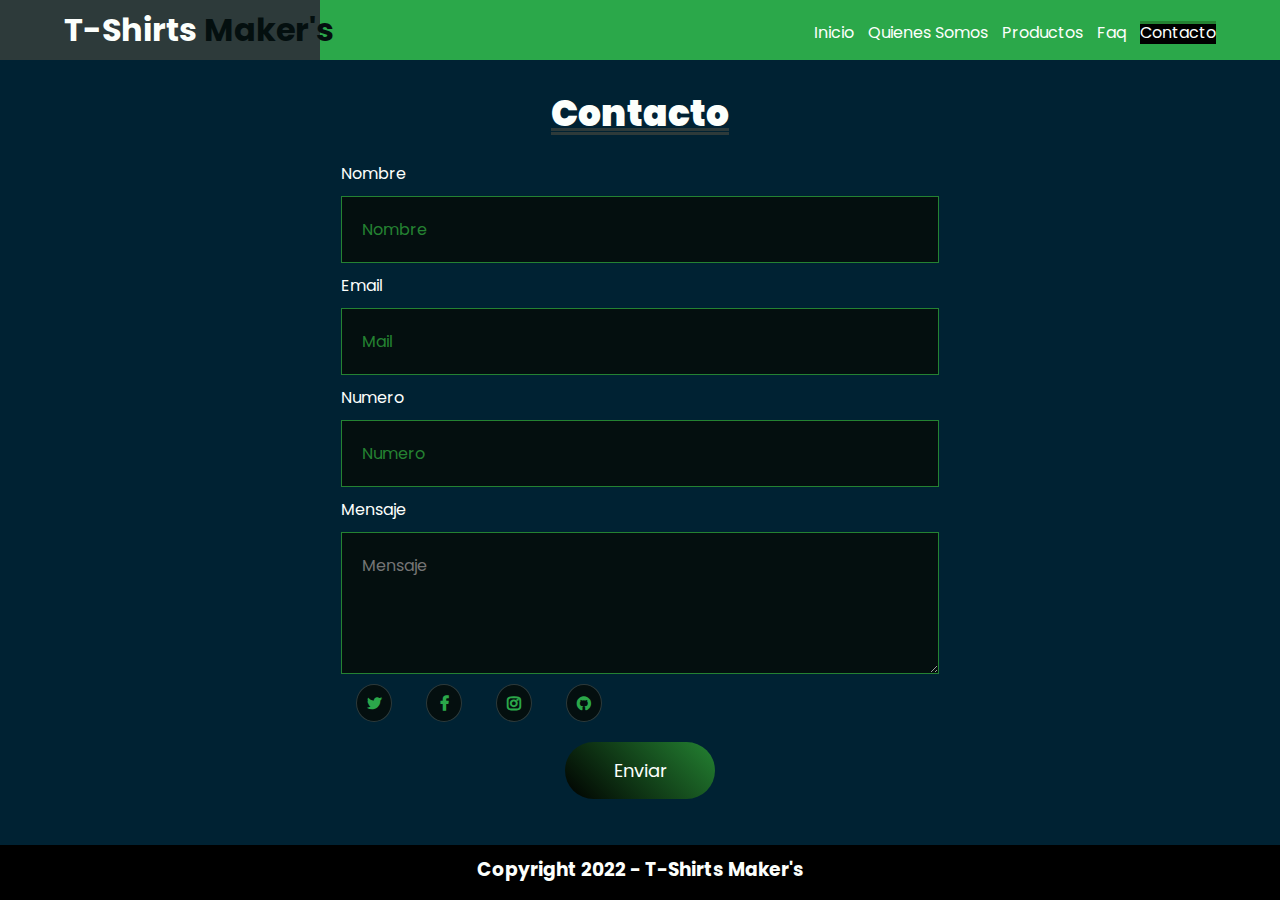
<file: contacto.html>
<!DOCTYPE html>
<html lang="en">
  <head>
    <meta charset="UTF-8" />
    <meta http-equiv="X-UA-Compatible" content="IE=edge" />
    <meta name="viewport" content="width=device-width, initial-scale=1.0" />
    <link rel="stylesheet" href="../css/style.css" />
    <link rel="stylesheet" href="../css/contacto.css"/>
    <link
      rel="stylesheet"
      href="https://stackpath.bootstrapcdn.com/font-awesome/4.7.0/css/font-awesome.min.css"
    />
    <title>Contacto</title>
  </head>
  <body>
    <div class="container">
      <nav class="nav-main">
        <h1 id="logo" class="focus-in-expand">T-Shirts <span>Maker's</span></h1>
        <ul class="nav-menu">
          <li><a href="./inicio.html"> Inicio</a></li>
          <li><a href="./quienesSomos.html"> Quienes Somos</a></li>
          <li><a href="./producto.html"> Productos</a></li>
          <li><a href="./faq.html" > Faq</a></li>
          <li><a href="./contacto.html" > Contacto</a></li>
        </ul>
      </nav>
      <main>
        <div id="container-form">
          <form id="form">
            <h1>Contacto</h1>
            <label for="name">Nombre</label>
            <input type="text" name="name" id="name" placeholder="Nombre"/>
            <label for="email">Email</label>
            <input
              type="text"
              name="email"
              id="email"
              placeholder="Mail"
              pattern=".+@gmail.com"
              size="30"
              
            />
            <label for="tel">Numero</label>
            <input
              type="tel"
              id="phone"
              placeholder="Numero"
              pattern="[0-9]{2}-[0-9]{4}-[0-9]{4}"
            />
            <label for="mensagge"> Mensaje</label>
            <textarea
              name="message"
              id="message"
              rows="4"
              placeholder="Mensaje"
            ></textarea>
            <div class="icons">
              <a href="https://twitter.com/RodrigoPavnGme1" class="fa fa-twitter" target="_blank"></a>
              <a href="https://www.facebook.com/tomas.catalano" class="fa fa-facebook" target="_blank"></a>
              <a href="https://www.instagram.com/rome.pavon/" class="fa fa-instagram" target="_blank"></a>
              <a
                href="https://github.com/rodripavon97/evaluativo-GL"
                target="_blank"
                class="fa fa-github"
              ></a>
            </div>
            <button class="btn" type="submit" id="submit">Enviar</button>
          </form>
        </div>
      </main>
    </div>
    <footer>
      <h3>Copyright 2022 - T-Shirts Maker's</h3>
    </footer>
    <script src="../javascript/contacto.js"></script>
    <!-- <script src="../javascript/contacto.js"></script>
    <script src="../javascript/navbar.js"></script> -->
  </body>
</html>
</file>
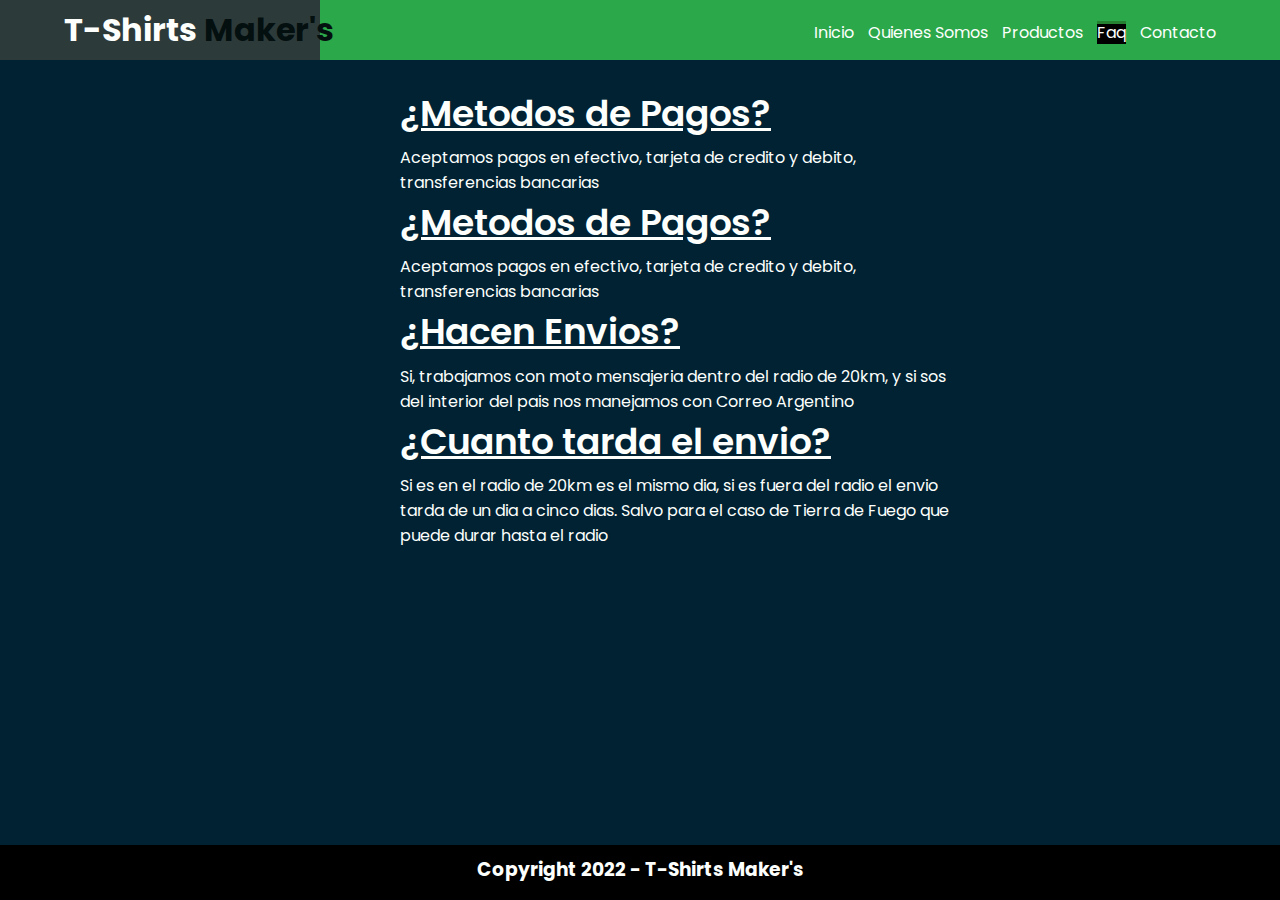
<file: faq.html>
<!DOCTYPE html>
<html lang="en">
<head>
    <meta charset="UTF-8">
    <meta http-equiv="X-UA-Compatible" content="IE=edge">
    <meta name="viewport" content="width=device-width, initial-scale=1.0">
    <link rel="stylesheet" href="../css/style.css">
    <link rel="stylesheet" href="../css/comoComprar.css">
    <title>Document</title>
</head>
<body>
    <div class="container">
        <nav class="nav-main">
          <h1 id="logo" class="focus-in-expand">T-Shirts <span>Maker's</span></h1>
          <ul class="nav-menu">
            <li><a href="./inicio.html"> Inicio</a></li>
            <li><a href="./quienesSomos.html"> Quienes Somos</a></li>
            <li><a href="./producto.html"> Productos</a></li>
            <li><a href="./faq.html" > Faq</a></li>
            <li><a href="./contacto.html" > Contacto</a></li>
          </ul>
        </nav>
        <main >
            <div class="container-question"> 
                <h1 class="title-question">¿Metodos de Pagos?</h1> 
                <p class="text-question"> Aceptamos pagos en efectivo, tarjeta de credito y debito, transferencias bancarias </p>
                <h1 class="title-question">¿Metodos de Pagos?</h1> 
                <p class="text-question"> Aceptamos pagos en efectivo, tarjeta de credito y debito, transferencias bancarias
                </p>
                <h1 class="title-question">¿Hacen Envios?</h1> 
                <p class="text-question"> Si, trabajamos con moto mensajeria dentro del radio de 20km, y si sos del interior del pais
                nos manejamos con Correo Argentino
                </p>
                <h1 class="title-question">¿Cuanto tarda el envio?</h1> 
                <p class="text-question"> Si es en el radio de 20km es el mismo dia, si es fuera del radio el envio tarda de un dia a cinco dias.
                    Salvo para el caso de Tierra de Fuego que puede durar hasta el radio
                </p>
            </div>
        </main>
    </div>
    <footer>
        <h3>Copyright 2022 - T-Shirts Maker's</h3>
      </footer>
      <script src="../javascript/index.js"></script>
</body>
</html>
</file>
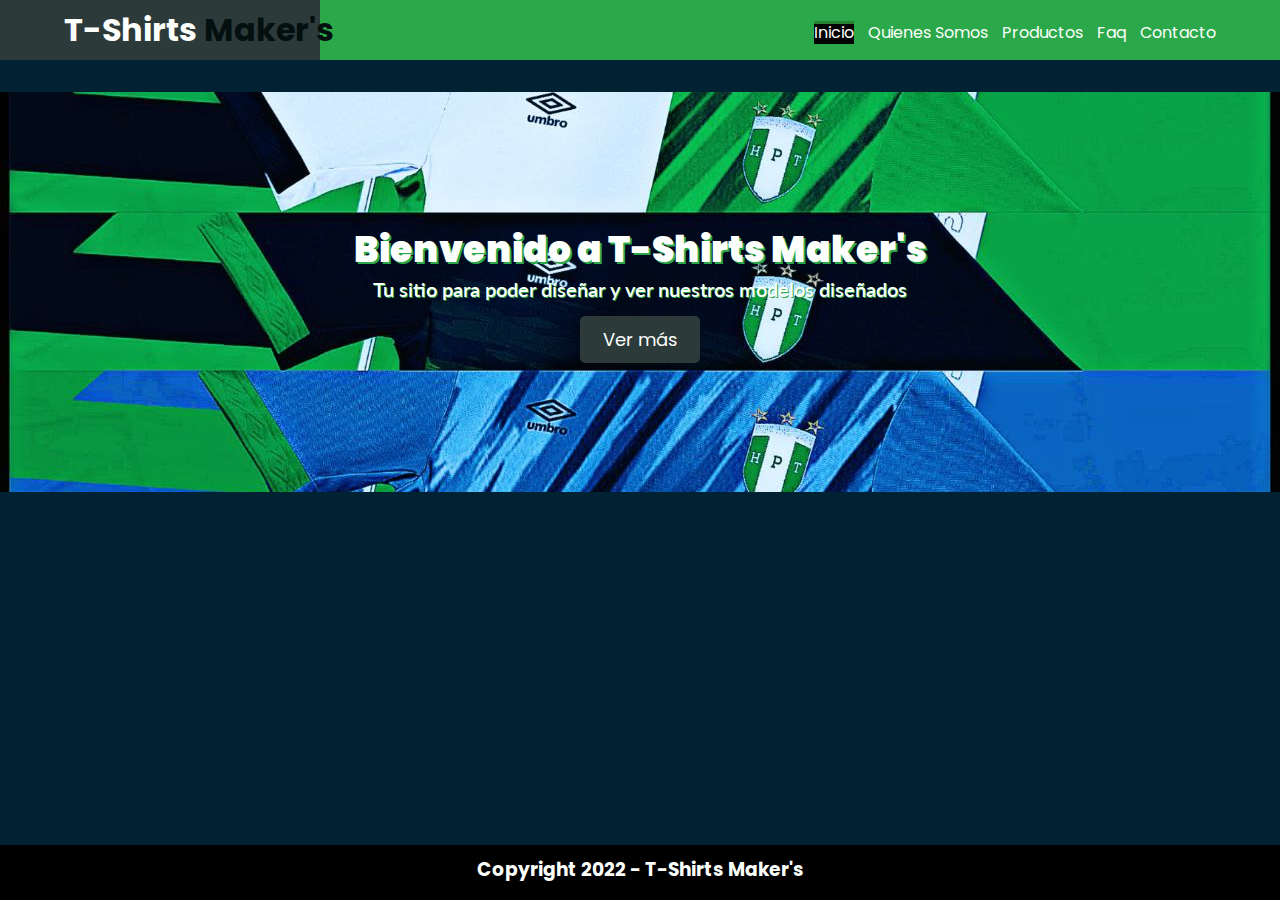
<file: inicio.html>
<!DOCTYPE html>
<html lang="en">
  <head>
    <meta charset="UTF-8" />
    <meta http-equiv="X-UA-Compatible" content="IE=edge" />
    <meta name="viewport" content="width=device-width, initial-scale=1.0" />
    <link rel="stylesheet" href="../css/style.css" />
    <link rel="stylesheet" href="../css/main.css">
    <title>Main</title>
  </head>
  <body>
    <div class="container">
      <nav class="nav-main">
        <h1 id="logo" class="focus-in-expand">T-Shirts <span>Maker's</span></h1>
        <ul class="nav-menu">
          <li><a href="./inicio.html"> Inicio</a></li>
          <li><a href="./quienesSomos.html"> Quienes Somos</a></li>
          <li><a href="./producto.html"> Productos</a></li>
          <li><a href="./faq.html" > Faq</a></li>
          <li><a href="./contacto.html" > Contacto</a></li>
        </ul>
      </nav>
      <main class="banner container-banner">
        <h1 id="title-color">Bienvenido a T-Shirts Maker's</h1>
        <p id="text-color-paragraph">
          Tu sitio para poder diseñar y ver nuestros modelos diseñados
        </p>
        <a href="./producto.html"> <button class="btn-main">Ver más</button> </a>
      </main>
    </div>
    <footer>
      <h3>Copyright 2022 - T-Shirts Maker's</h3>
    </footer>
    <script src="../javascript/index.js"></script>
  </body>
</html>
</file>
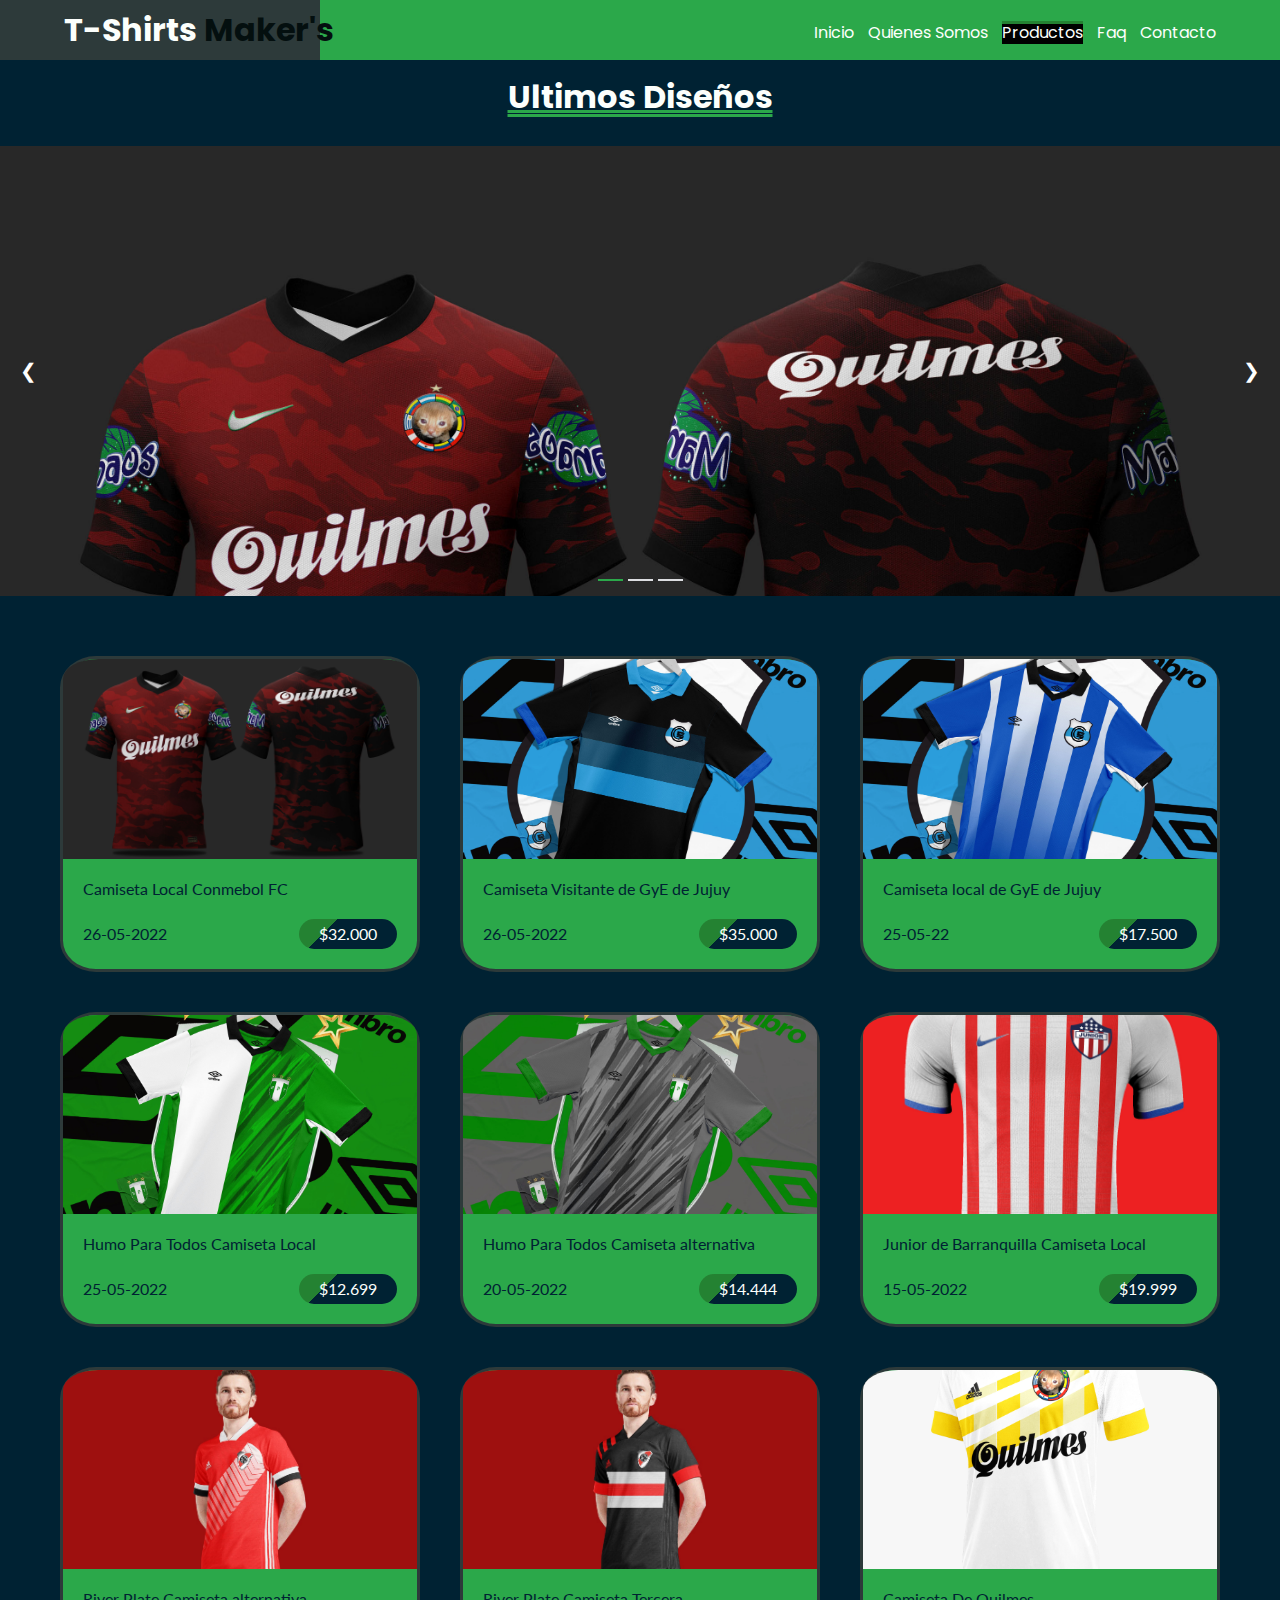
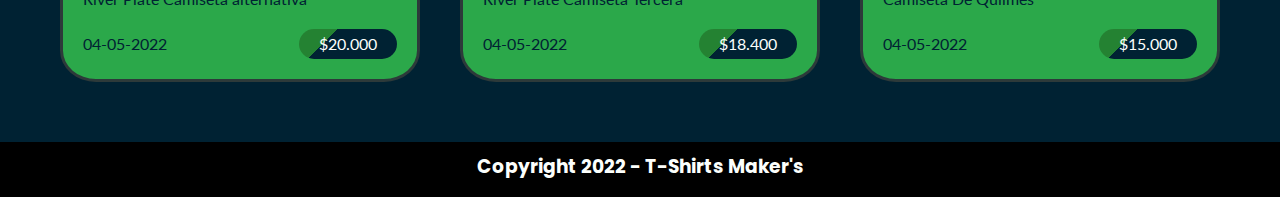
<file: producto.html>
<!DOCTYPE html>
<html lang="en">
  <head>
    <meta charset="UTF-8" />
    <meta http-equiv="X-UA-Compatible" content="IE=edge" />
    <meta name="viewport" content="width=device-width, initial-scale=1.0" />
    <link rel="stylesheet" href="../css/style.css" />
    <link rel="stylesheet" href="../css/productos.css" />
    <title>Galeria</title>
  </head>
  <body>
    <div class="container">
      <nav class="nav-main">
        <h1 id="logo" class="focus-in-expand">T-Shirts <span>Maker's</span></h1>
        <ul class="nav-menu">
          <li><a href="./inicio.html"> Inicio</a></li>
          <li><a href="./quienesSomos.html"> Quienes Somos</a></li>
          <li><a href="./producto.html"> Productos</a></li>
          <li><a href="./faq.html">Faq</a></li>
          <li><a href="./contacto.html"> Contacto</a></li>
        </ul>
      </nav>
      <h1 class="title-gallery">Ultimos Diseños</h1>
      <div class="slide-container">
        <div class="slide-show">
          <div class="slider fade">
            <img src="../img/img1.jpg" alt="" />
          </div>
          <div class="slider fade">
            <img src="../img/img2.jpg" alt="" />
          </div>
          <div class="slider fade">
            <img src="../img/img3.jpg" alt="" />
          </div>
          <div class="direction">
            <a href="#" class="atras" onclick="avanzaSlide(-1)">&#10094;</a>
            <a href="#" class="adelante" onclick="avanzaSlide(1)">&#10095;</a>
          </div>
          <div class="barras">
            <span class="barra active" onclick="posicionSlide(1)"></span>
            <span class="barra" onclick="posicionSlide(2)"></span>
            <span class="barra" onclick="posicionSlide(3)"></span>
          </div>
        </div>
      </div>
      <main>
        <section class="cards">
          <div class="card">
            <div class="card__image-container">
              <img src="../img/img1.jpg" />
            </div>
            <div class="card__content">
              <p class="card__title text--medium">Camiseta Local Conmebol FC</p>
              <div class="card__info">
                <p class="text--medium">26-05-2022</p>
                <p class="card_mas text--medium">$32.000</p>
              </div>
            </div>
          </div>
          <div class="card">
            <div class="card__image-container">
              <img src="../img/img2.jpg" />
            </div>
            <div class="card__content">
              <p class="card__title text--medium">
                Camiseta Visitante de GyE de Jujuy
              </p>
              <div class="card__info">
                <p class="text--medium">26-05-2022</p>
                <p class="card_mas text--medium">$35.000</p>
              </div>
            </div>
          </div>
          <div class="card">
            <div class="card__image-container">
              <img src="../img/img3.jpg" />
            </div>
            <div class="card__content">
              <p class="card__title text--medium">
                Camiseta local de GyE de Jujuy
              </p>
              <div class="card__info">
                <p class="text--medium">25-05-22</p>
                <p class="card_mas text--medium">$17.500</p>
              </div>
            </div>
          </div>
          <div class="card">
            <div class="card__image-container">
              <img src="../img/img4.jpg" />
            </div>
            <div class="card__content">
              <p class="card__title text--medium">
                Humo Para Todos Camiseta Local
              </p>
              <div class="card__info">
                <p class="text--medium">25-05-2022</p>
                <p class="card_mas text--medium">$12.699</p>
              </div>
            </div>
          </div>
          <div class="card">
            <div class="card__image-container">
              <img src="../img/img5.jpg" />
            </div>
            <div class="card__content">
              <p class="card__title text--medium">
                Humo Para Todos Camiseta alternativa
              </p>
              <div class="card__info">
                <p class="text--medium">20-05-2022</p>
                <p class="card_mas text--medium">$14.444</p>
              </div>
            </div>
          </div>
          <div class="card">
            <div class="card__image-container">
              <img src="../img/img6.jpg" />
            </div>
            <div class="card__content">
              <p class="card__title text--medium">
                Junior de Barranquilla Camiseta Local
              </p>
              <div class="card__info">
                <p class="text--medium">15-05-2022</p>
                <p class="card_mas text--medium">$19.999</p>
              </div>
            </div>
          </div>
          <div class="card">
            <div class="card__image-container">
              <img src="../img/img8.jpg" />
            </div>
            <div class="card__content">
              <p class="card__title text--medium">
                River Plate Camiseta alternativa
              </p>
              <div class="card__info">
                <p class="text--medium">04-05-2022</p>
                <p class="card_mas text--medium">$20.000</p>
              </div>
            </div>
          </div>
          <div class="card">
            <div class="card__image-container">
              <img src="../img/img9.jpg" />
            </div>
            <div class="card__content">
              <p class="card__title text--medium">
                River Plate Camiseta Tercera
              </p>
              <div class="card__info">
                <p class="text--medium">04-05-2022</p>
                <p class="card_mas text--medium">$18.400</p>
              </div>
            </div>
          </div>
          <div class="card">
            <div class="card__image-container">
              <img src="../img/img10 (1).jpg" />
            </div>
            <div class="card__content">
              <p class="card__title text--medium">Camiseta De Quilmes</p>
              <div class="card__info">
                <p class="text--medium">04-05-2022</p>
                <p class="card_mas text--medium">$15.000</p>
              </div>
            </div>
          </div>
        </section>
      </main>
    </div>
    <footer>
      <h3>Copyright 2022 - T-Shirts Maker's</h3>
    </footer>
    <script src="../javascript/productos.js"></script>
  </body>
</html>
</file>
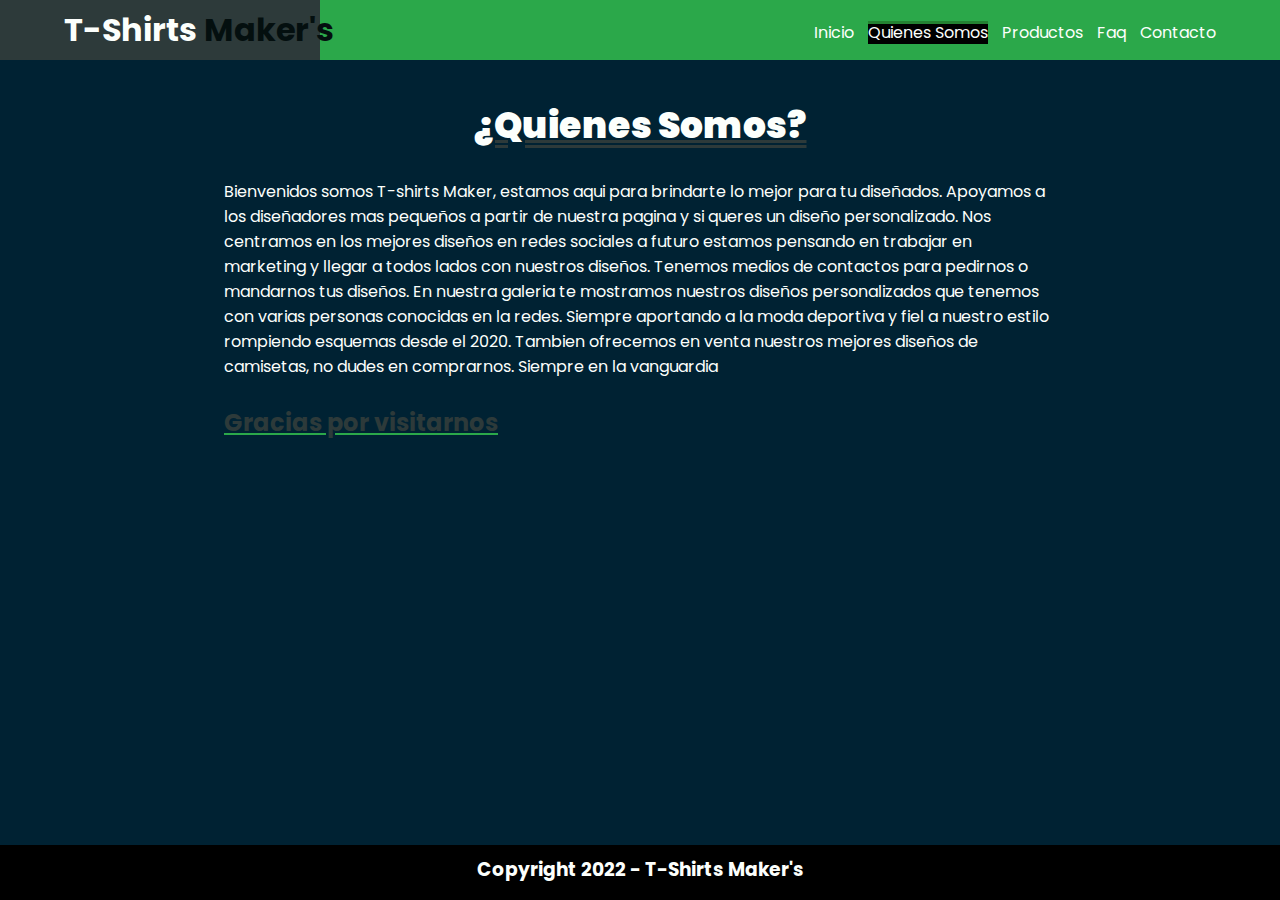
<file: quienesSomos.html>
<!DOCTYPE html>
<html lang="en">
  <head>
    <meta charset="UTF-8" />
    <meta http-equiv="X-UA-Compatible" content="IE=edge" />
    <meta name="viewport" content="width=device-width, initial-scale=1.0" />
    <link rel="stylesheet" href="../css/style.css" />
    <link rel="stylesheet" href="../css/quienesSomos.css">
    <title>Quienes Somos</title>
  </head>
  <body>
    <div class="container">
      <nav class="nav-main">
        <h1 id="logo" class="focus-in-expand">T-Shirts <span>Maker's</span></h1>
        <ul class="nav-menu">
          <li><a href="./inicio.html"> Inicio</a></li>
          <li><a href="./quienesSomos.html"> Quienes Somos</a></li>
          <li><a href="./producto.html"> Productos</a></li>
          <li><a href="./faq.html" >Faq</a></li>
          <li><a href="./contacto.html" > Contacto</a></li>
        </ul>
      </nav>
      <main>
        <div class="contenedor-text">
          <h1 class="title-somos">¿Quienes Somos?</h1>
          <p class="text-paragraph">
            Bienvenidos somos T-shirts Maker, estamos aqui para brindarte lo
            mejor para tu diseñados. Apoyamos a los diseñadores mas pequeños a
            partir de nuestra pagina y si queres un diseño personalizado. Nos
            centramos en los mejores diseños en redes sociales a futuro estamos
            pensando en trabajar en marketing y llegar a todos lados con
            nuestros diseños. Tenemos medios de contactos para pedirnos o
            mandarnos tus diseños. En nuestra galeria te mostramos nuestros
            diseños personalizados que tenemos con varias personas conocidas en
            la redes. Siempre aportando a la moda deportiva y fiel a nuestro estilo rompiendo esquemas desde el 2020.
            Tambien ofrecemos en venta nuestros mejores diseños de camisetas, no dudes en comprarnos.
            Siempre en la vanguardia
            <h2 class="text-thanks"> Gracias por visitarnos</h2>
          </p>
        </div>
      </main>
    </div>
    <footer>
      <h3>Copyright 2022 - T-Shirts Maker's</h3>
    </footer>
    <script src="../javascript/index.js"></script>
  </body>
</html>
</file>
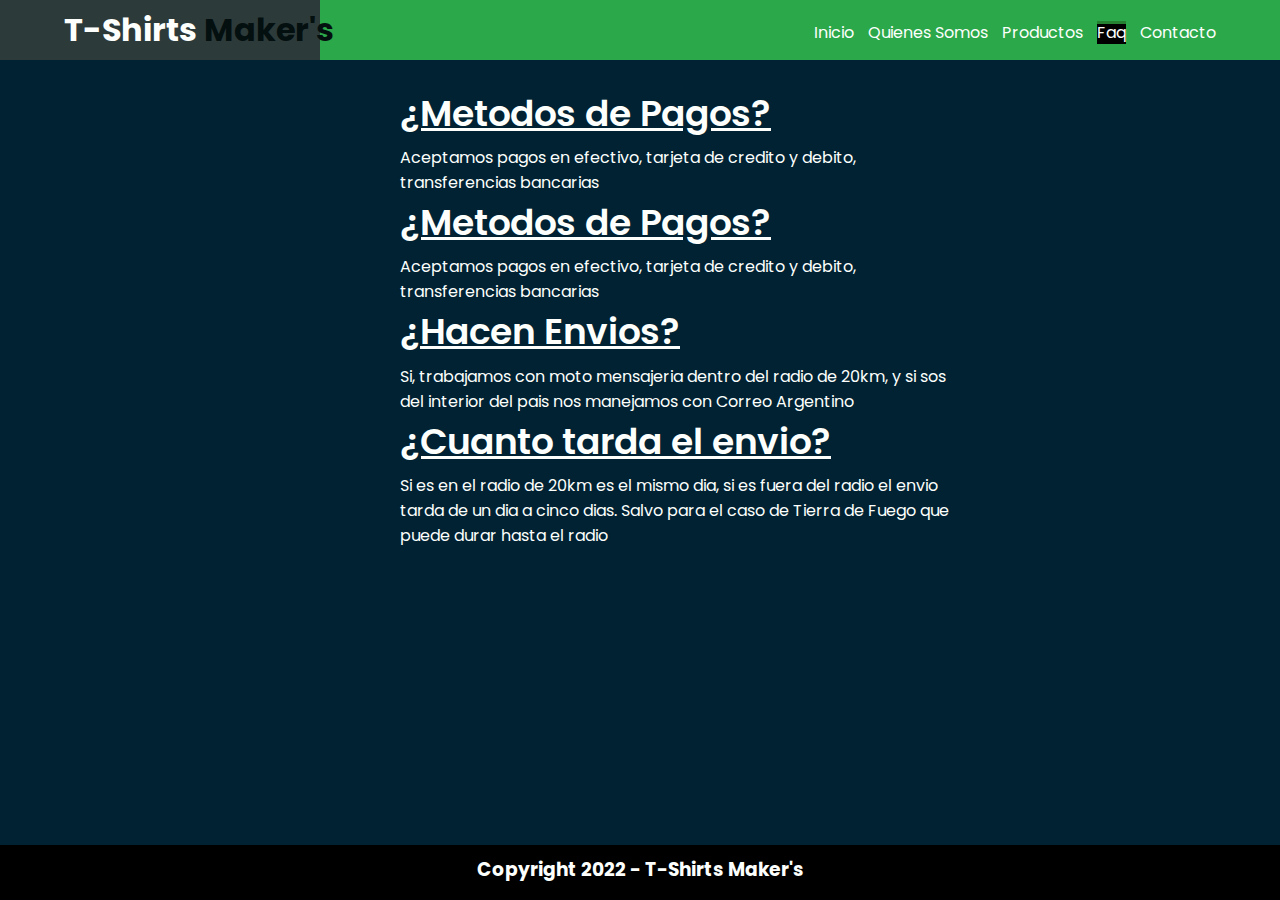
<file: html/faq.html>
<!DOCTYPE html>
<html lang="en">
<head>
    <meta charset="UTF-8">
    <meta http-equiv="X-UA-Compatible" content="IE=edge">
    <meta name="viewport" content="width=device-width, initial-scale=1.0">
    <link rel="stylesheet" href="../css/style.css">
    <link rel="stylesheet" href="../css/comoComprar.css">
    <title>Document</title>
</head>
<body>
    <div class="container">
        <nav class="nav-main">
          <h1 id="logo" class="focus-in-expand">T-Shirts <span>Maker's</span></h1>
          <ul class="nav-menu">
            <li><a href="./main.html"> Inicio</a></li>
            <li><a href="./quienesSomos.html"> Quienes Somos</a></li>
            <li><a href="../html/producto.html"> Productos</a></li>
            <li><a href="./faq.html" > Faq</a></li>
            <li><a href="./contacto.html" > Contacto</a></li>
          </ul>
        </nav>
        <main >
            <div class="container-question"> 
                <h1 class="title-question">¿Metodos de Pagos?</h1> 
                <p class="text-question"> Aceptamos pagos en efectivo, tarjeta de credito y debito, transferencias bancarias </p>
                <h1 class="title-question">¿Metodos de Pagos?</h1> 
                <p class="text-question"> Aceptamos pagos en efectivo, tarjeta de credito y debito, transferencias bancarias
                </p>
                <h1 class="title-question">¿Hacen Envios?</h1> 
                <p class="text-question"> Si, trabajamos con moto mensajeria dentro del radio de 20km, y si sos del interior del pais
                nos manejamos con Correo Argentino
                </p>
                <h1 class="title-question">¿Cuanto tarda el envio?</h1> 
                <p class="text-question"> Si es en el radio de 20km es el mismo dia, si es fuera del radio el envio tarda de un dia a cinco dias.
                    Salvo para el caso de Tierra de Fuego que puede durar hasta el radio
                </p>
            </div>
        </main>
    </div>
    <footer>
        <h3>Copyright 2022 - T-Shirts Maker's</h3>
      </footer>
      <script src="../javascript/index.js"></script>
</body>
</html>
</file>
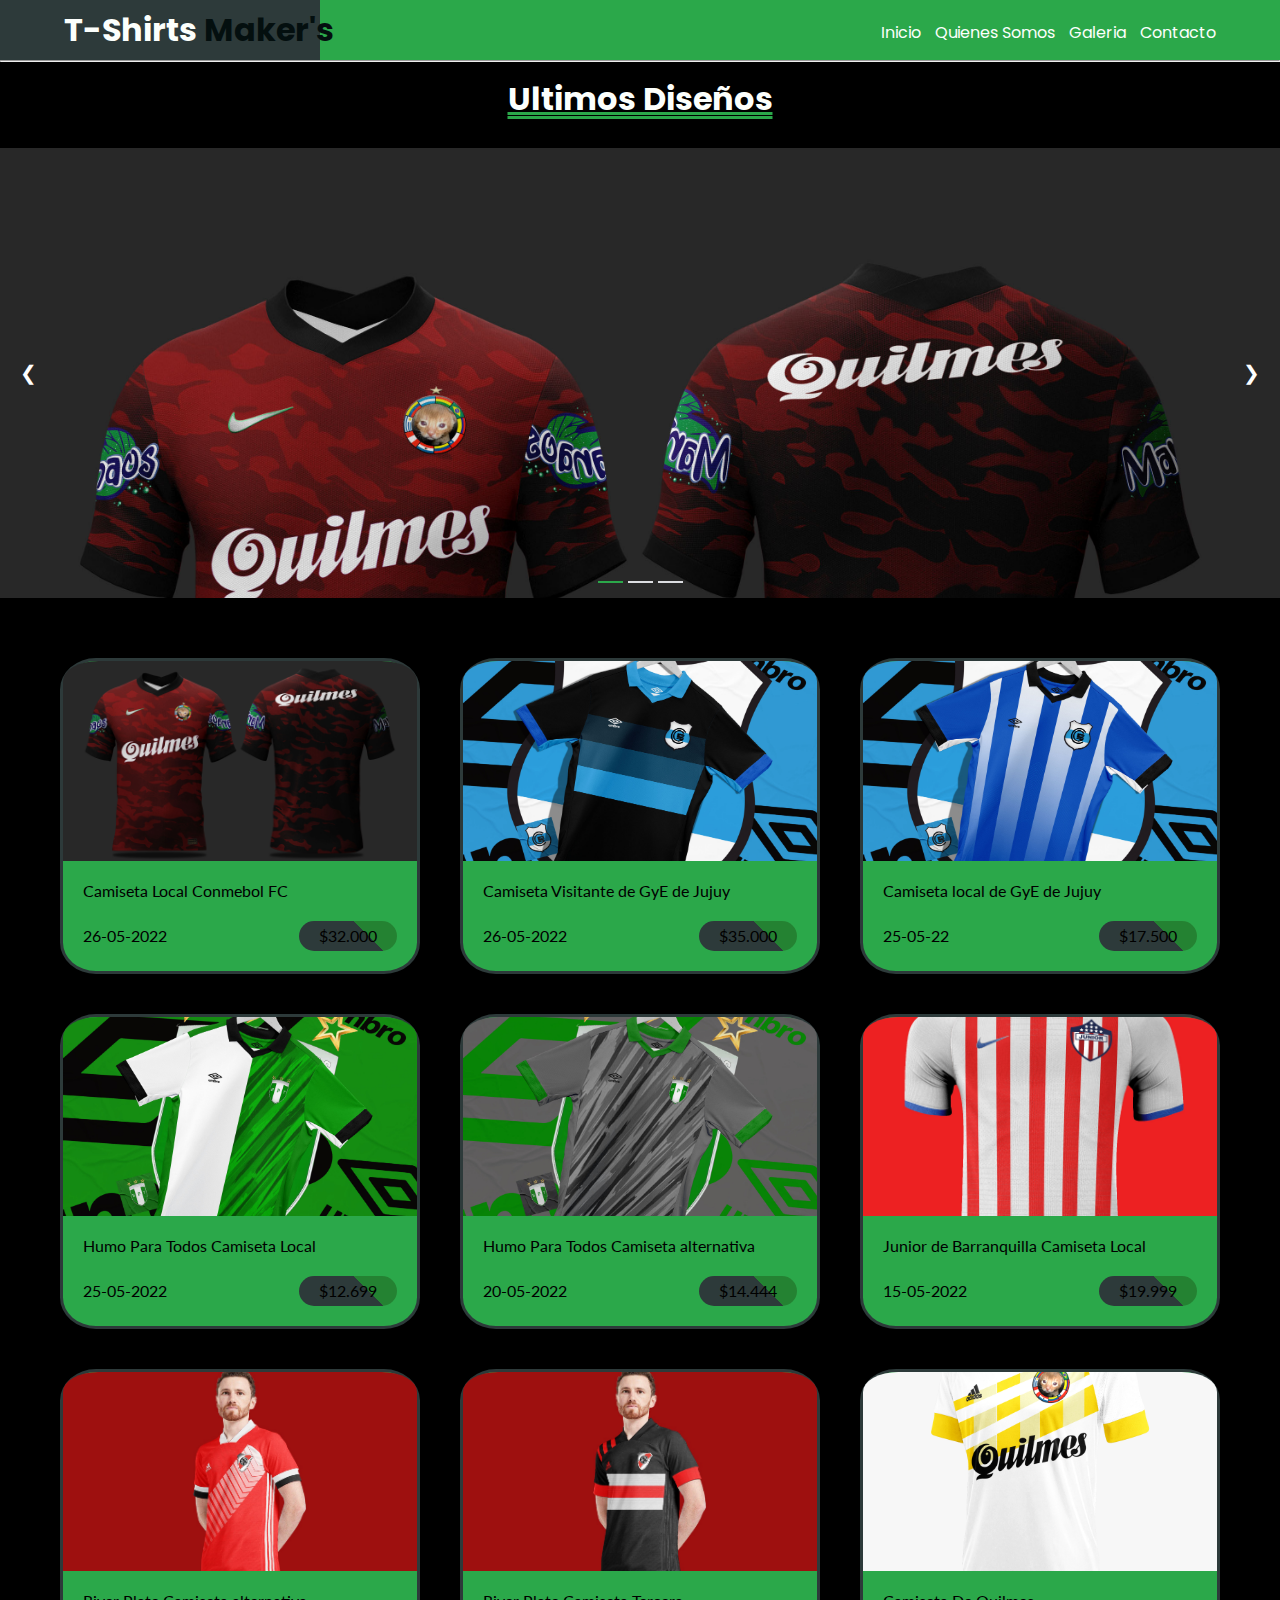
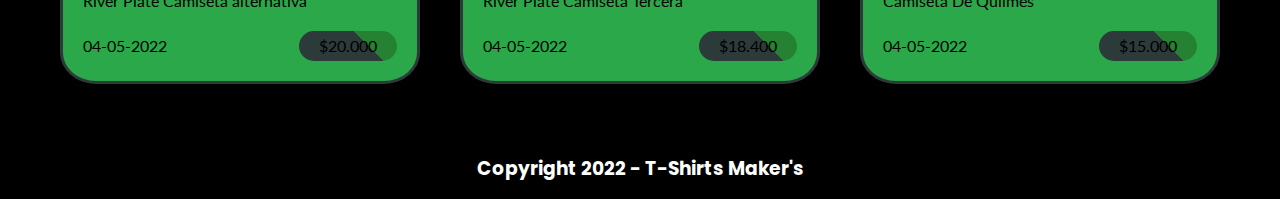
<file: html/galeria.html>
<!DOCTYPE html>
<html lang="en">
  <head>
    <meta charset="UTF-8" />
    <meta http-equiv="X-UA-Compatible" content="IE=edge" />
    <meta name="viewport" content="width=device-width, initial-scale=1.0" />
    <link rel="stylesheet" href="../css/style.css" />
    <link rel="stylesheet" href="../css/galery.css" />
    <title>Galeria</title>
  </head>
  <body>
    <div class="container">
      <nav class="nav-main">
        <h1 id="logo">T-Shirts <span>Maker's</span></h1>
        <ul class="nav-menu">
          <li><a href="./main.html"> Inicio</a></li>
          <li><a href="./quienesSomos.html"> Quienes Somos</a></li>
          <li><a href="./galeria.html"> Galeria</a></li>
          <li><a href="./contacto.html"> Contacto</a></li>
        </ul>
      </nav>
      <hr />
      <h1 class="title-gallery">Ultimos Diseños</h1>
      <div class="slide-container">
        <div class="slide-show">
          <div class="slider fade">
            <img src="../img/img1.jpg" alt="" />
          </div>
          <div class="slider fade">
            <img src="../img/img2.jpg" alt="" />
          </div>
          <div class="slider fade">
            <img src="../img/img3.jpg" alt="" />
          </div>
          <div class="direction">
            <a href="#" class="atras" onclick="avanzaSlide(-1)">&#10094;</a>
            <a href="#" class="adelante" onclick="avanzaSlide(1)">&#10095;</a>
          </div>
          <div class="barras">
            <span class="barra active" onclick="posicionSlide(1)"></span>
            <span class="barra" onclick="posicionSlide(2)"></span>
            <span class="barra" onclick="posicionSlide(3)"></span>
          </div>
        </div>
      </div>
      <main>
        <section class="cards">
          <div class="card">
            <div class="card__image-container">
              <img src="../img/img1.jpg" />
            </div>
            <div class="card__content">
              <p class="card__title text--medium">Camiseta Local Conmebol FC</p>
              <div class="card__info">
                <p class="text--medium">26-05-2022</p>
                <p class="card_mas text--medium">$32.000</p>
              </div>
            </div>
          </div>
          <div class="card">
            <div class="card__image-container">
              <img src="../img/img2.jpg" />
            </div>
            <div class="card__content">
              <p class="card__title text--medium">
                Camiseta Visitante de GyE de Jujuy
              </p>
              <div class="card__info">
                <p class="text--medium">26-05-2022</p>
                <p class="card_mas text--medium">$35.000</p>
              </div>
            </div>
          </div>
          <div class="card">
            <div class="card__image-container">
              <img src="../img/img3.jpg" />
            </div>
            <div class="card__content">
              <p class="card__title text--medium">
                Camiseta local de GyE de Jujuy
              </p>
              <div class="card__info">
                <p class="text--medium">25-05-22</p>
                <p class="card_mas text--medium">$17.500</p>
              </div>
            </div>
          </div>
          <div class="card">
            <div class="card__image-container">
              <img src="../img/img4.jpg" />
            </div>
            <div class="card__content">
              <p class="card__title text--medium">
                Humo Para Todos Camiseta Local
              </p>
              <div class="card__info">
                <p class="text--medium">25-05-2022</p>
                <p class="card_mas text--medium">$12.699</p>
              </div>
            </div>
          </div>
          <div class="card">
            <div class="card__image-container">
              <img src="../img/img5.jpg" />
            </div>
            <div class="card__content">
              <p class="card__title text--medium">
                Humo Para Todos Camiseta alternativa
              </p>
              <div class="card__info">
                <p class="text--medium">20-05-2022</p>
                <p class="card_mas text--medium">$14.444</p>
              </div>
            </div>
          </div>
          <div class="card">
            <div class="card__image-container">
              <img src="../img/img6.jpg" />
            </div>
            <div class="card__content">
              <p class="card__title text--medium">
                Junior de Barranquilla Camiseta Local
              </p>
              <div class="card__info">
                <p class="text--medium">15-05-2022</p>
                <p class="card_mas text--medium">$19.999</p>
              </div>
            </div>
          </div>
          <div class="card">
            <div class="card__image-container">
              <img src="../img/img8.jpg" />
            </div>
            <div class="card__content">
              <p class="card__title text--medium">
                River Plate Camiseta alternativa
              </p>
              <div class="card__info">
                <p class="text--medium">04-05-2022</p>
                <p class="card_mas text--medium">$20.000</p>
              </div>
            </div>
          </div>
          <div class="card">
            <div class="card__image-container">
              <img src="../img/img9.jpg" />
            </div>
            <div class="card__content">
              <p class="card__title text--medium">
                River Plate Camiseta Tercera
              </p>
              <div class="card__info">
                <p class="text--medium">04-05-2022</p>
                <p class="card_mas text--medium">$18.400</p>
              </div>
            </div>
          </div>
          <div class="card">
            <div class="card__image-container">
              <img src="../img/img10 (1).jpg" />
            </div>
            <div class="card__content">
              <p class="card__title text--medium">Camiseta De Quilmes</p>
              <div class="card__info">
                <p class="text--medium">04-05-2022</p>
                <p class="card_mas text--medium">$15.000</p>
              </div>
            </div>
          </div>
        </section>
      </main>
    </div>
    <footer>
      <h3>Copyright 2022 - T-Shirts Maker's</h3>
    </footer>
    <script src="../javascript/slider.js"></script>
  </body>
</html>
</file>
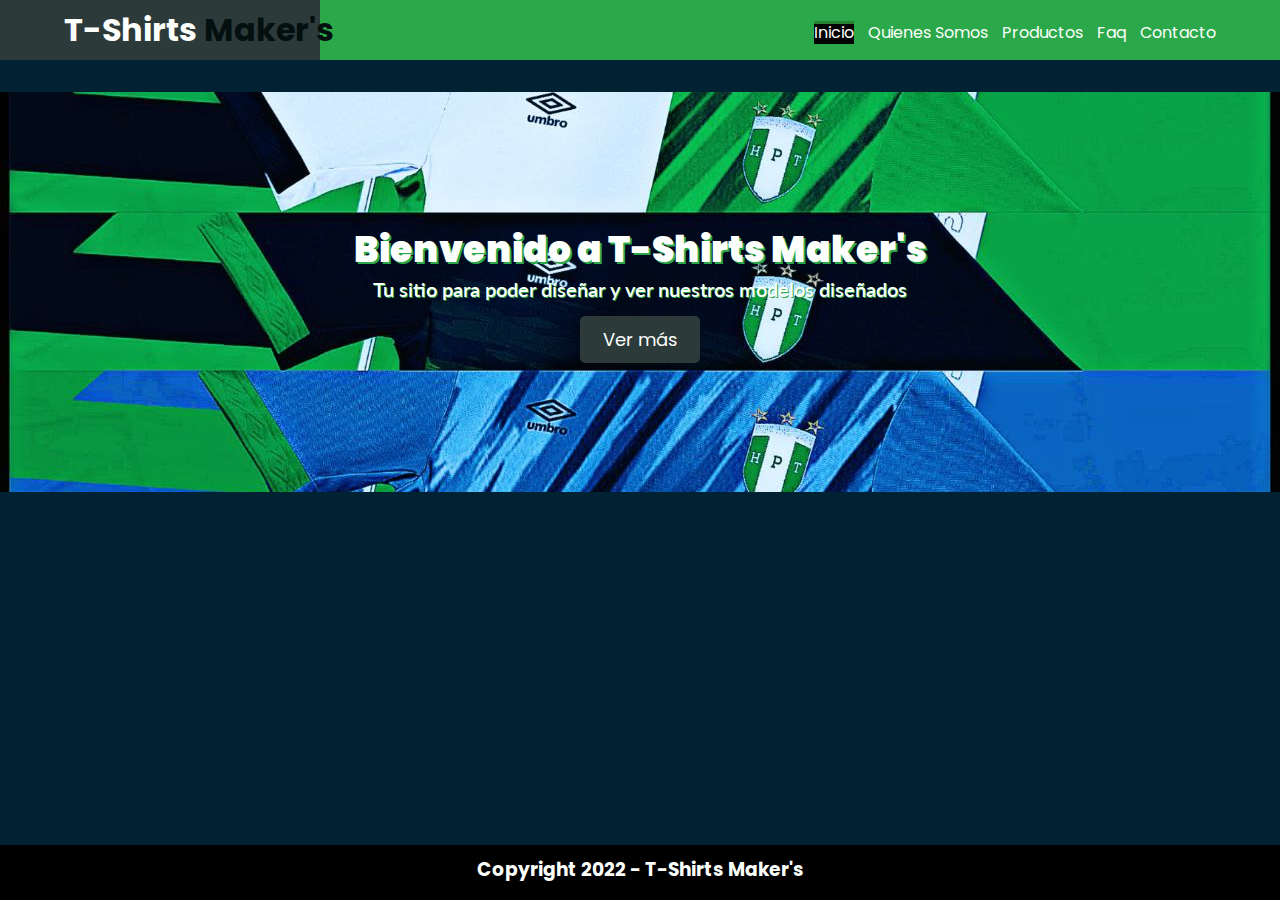
<file: html/main.html>
<!DOCTYPE html>
<html lang="en">
  <head>
    <meta charset="UTF-8" />
    <meta http-equiv="X-UA-Compatible" content="IE=edge" />
    <meta name="viewport" content="width=device-width, initial-scale=1.0" />
    <link rel="stylesheet" href="../css/style.css" />
    <link rel="stylesheet" href="../css/main.css">
    <title>Main</title>
  </head>
  <body>
    <div class="container">
      <nav class="nav-main">
        <h1 id="logo" class="focus-in-expand">T-Shirts <span>Maker's</span></h1>
        <ul class="nav-menu">
          <li><a href="./main.html"> Inicio</a></li>
          <li><a href="./quienesSomos.html"> Quienes Somos</a></li>
          <li><a href="../html/producto.html"> Productos</a></li>
          <li><a href="./faq.html" > Faq</a></li>
          <li><a href="./contacto.html" > Contacto</a></li>
        </ul>
      </nav>
      <main class="banner container-banner">
        <h1 id="title-color">Bienvenido a T-Shirts Maker's</h1>
        <p id="text-color-paragraph">
          Tu sitio para poder diseñar y ver nuestros modelos diseñados
        </p>
        <a href="./producto.html"> <button class="btn-main">Ver más</button> </a>
      </main>
    </div>
    <footer>
      <h3>Copyright 2022 - T-Shirts Maker's</h3>
    </footer>
    <script src="../javascript/index.js"></script>
  </body>
</html>
</file>
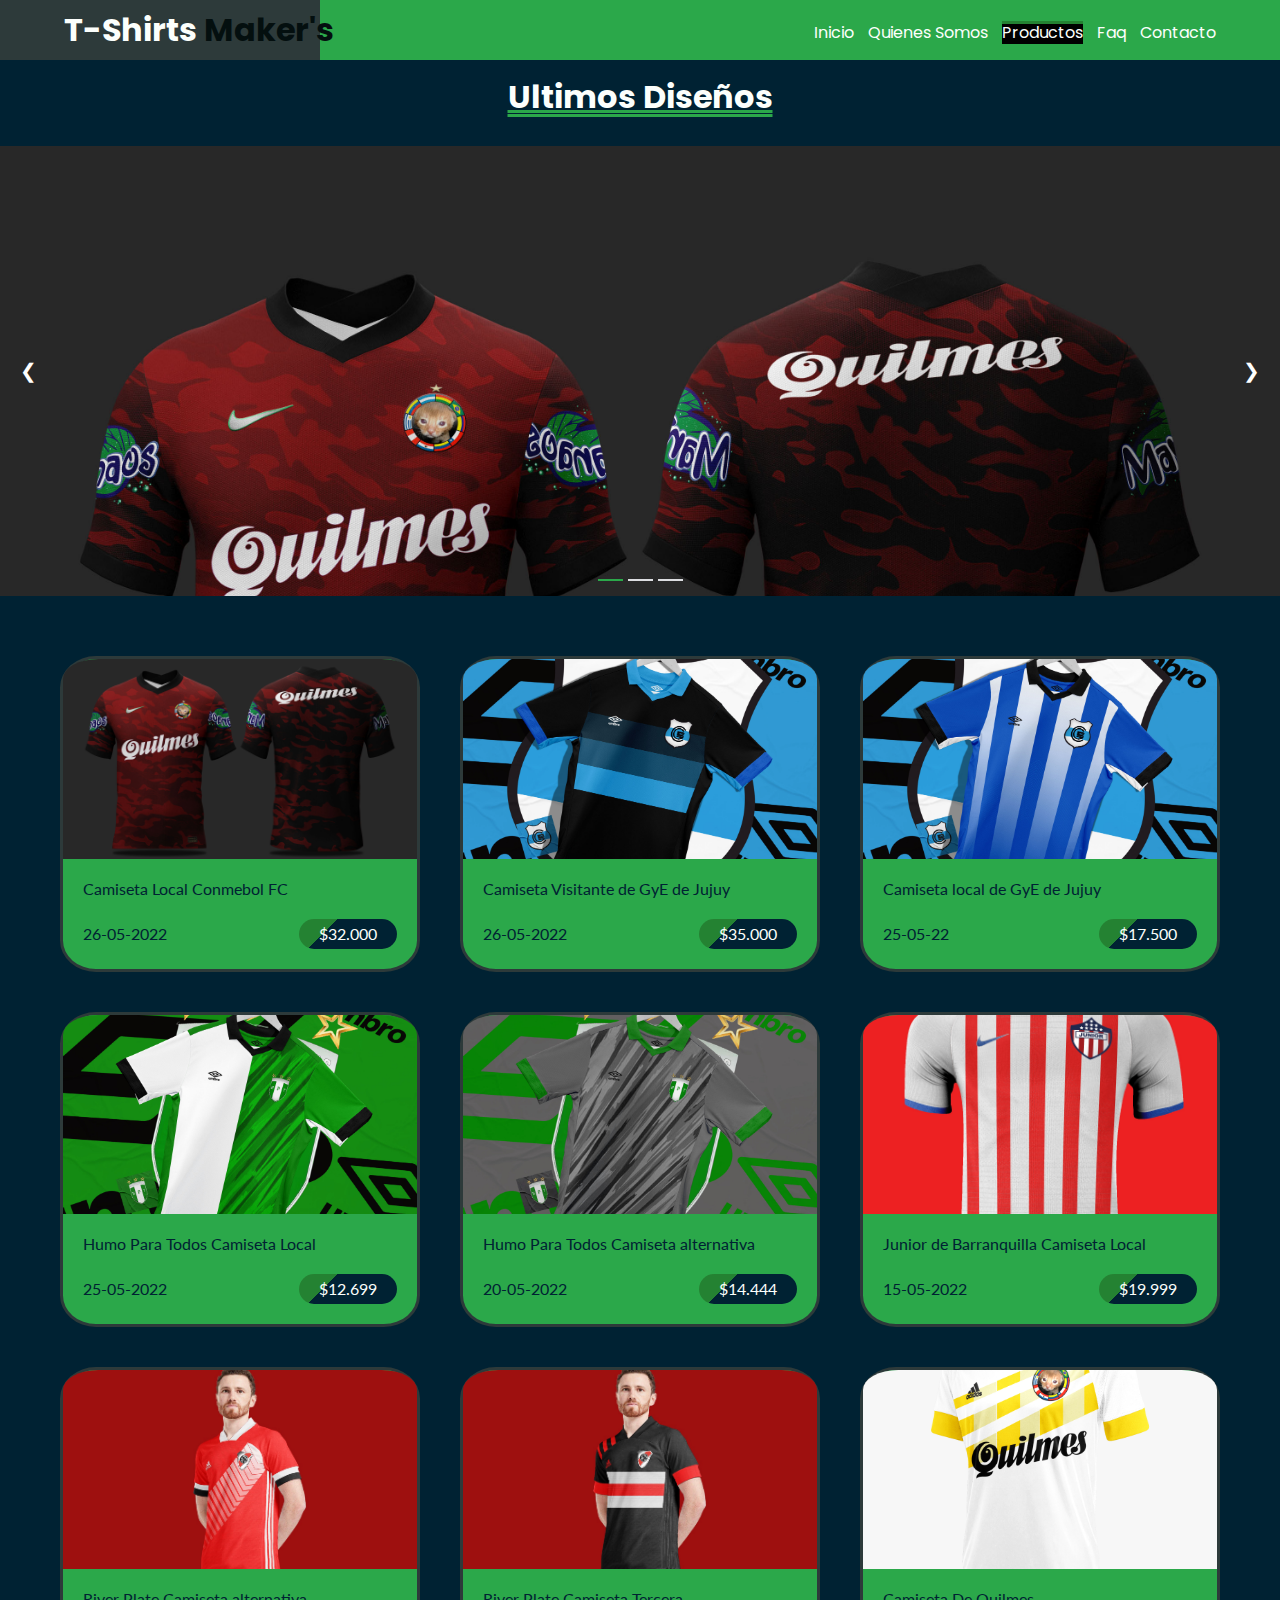
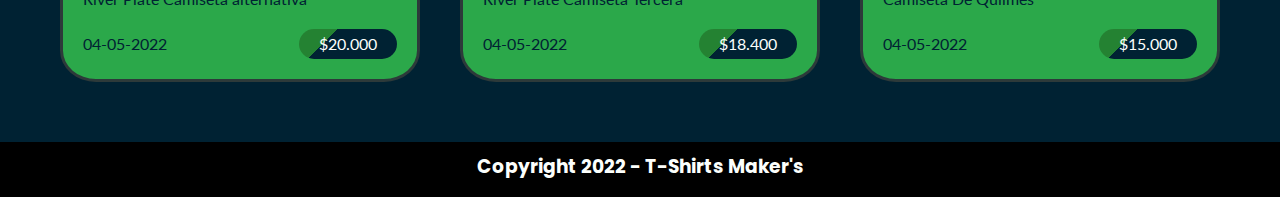
<file: html/producto.html>
<!DOCTYPE html>
<html lang="en">
  <head>
    <meta charset="UTF-8" />
    <meta http-equiv="X-UA-Compatible" content="IE=edge" />
    <meta name="viewport" content="width=device-width, initial-scale=1.0" />
    <link rel="stylesheet" href="../css/style.css" />
    <link rel="stylesheet" href="../css/productos.css" />
    <title>Galeria</title>
  </head>
  <body>
    <div class="container">
      <nav class="nav-main">
        <h1 id="logo" class="focus-in-expand">T-Shirts <span>Maker's</span></h1>
        <ul class="nav-menu">
          <li><a href="./main.html"> Inicio</a></li>
          <li><a href="./quienesSomos.html"> Quienes Somos</a></li>
          <li><a href="./producto.html"> Productos</a></li>
          <li><a href="./faq.html">Faq</a></li>
          <li><a href="./contacto.html"> Contacto</a></li>
        </ul>
      </nav>
      <h1 class="title-gallery">Ultimos Diseños</h1>
      <div class="slide-container">
        <div class="slide-show">
          <div class="slider fade">
            <img src="../img/img1.jpg" alt="" />
          </div>
          <div class="slider fade">
            <img src="../img/img2.jpg" alt="" />
          </div>
          <div class="slider fade">
            <img src="../img/img3.jpg" alt="" />
          </div>
          <div class="direction">
            <a href="#" class="atras" onclick="avanzaSlide(-1)">&#10094;</a>
            <a href="#" class="adelante" onclick="avanzaSlide(1)">&#10095;</a>
          </div>
          <div class="barras">
            <span class="barra active" onclick="posicionSlide(1)"></span>
            <span class="barra" onclick="posicionSlide(2)"></span>
            <span class="barra" onclick="posicionSlide(3)"></span>
          </div>
        </div>
      </div>
      <main>
        <section class="cards">
          <div class="card">
            <div class="card__image-container">
              <img src="../img/img1.jpg" />
            </div>
            <div class="card__content">
              <p class="card__title text--medium">Camiseta Local Conmebol FC</p>
              <div class="card__info">
                <p class="text--medium">26-05-2022</p>
                <p class="card_mas text--medium">$32.000</p>
              </div>
            </div>
          </div>
          <div class="card">
            <div class="card__image-container">
              <img src="../img/img2.jpg" />
            </div>
            <div class="card__content">
              <p class="card__title text--medium">
                Camiseta Visitante de GyE de Jujuy
              </p>
              <div class="card__info">
                <p class="text--medium">26-05-2022</p>
                <p class="card_mas text--medium">$35.000</p>
              </div>
            </div>
          </div>
          <div class="card">
            <div class="card__image-container">
              <img src="../img/img3.jpg" />
            </div>
            <div class="card__content">
              <p class="card__title text--medium">
                Camiseta local de GyE de Jujuy
              </p>
              <div class="card__info">
                <p class="text--medium">25-05-22</p>
                <p class="card_mas text--medium">$17.500</p>
              </div>
            </div>
          </div>
          <div class="card">
            <div class="card__image-container">
              <img src="../img/img4.jpg" />
            </div>
            <div class="card__content">
              <p class="card__title text--medium">
                Humo Para Todos Camiseta Local
              </p>
              <div class="card__info">
                <p class="text--medium">25-05-2022</p>
                <p class="card_mas text--medium">$12.699</p>
              </div>
            </div>
          </div>
          <div class="card">
            <div class="card__image-container">
              <img src="../img/img5.jpg" />
            </div>
            <div class="card__content">
              <p class="card__title text--medium">
                Humo Para Todos Camiseta alternativa
              </p>
              <div class="card__info">
                <p class="text--medium">20-05-2022</p>
                <p class="card_mas text--medium">$14.444</p>
              </div>
            </div>
          </div>
          <div class="card">
            <div class="card__image-container">
              <img src="../img/img6.jpg" />
            </div>
            <div class="card__content">
              <p class="card__title text--medium">
                Junior de Barranquilla Camiseta Local
              </p>
              <div class="card__info">
                <p class="text--medium">15-05-2022</p>
                <p class="card_mas text--medium">$19.999</p>
              </div>
            </div>
          </div>
          <div class="card">
            <div class="card__image-container">
              <img src="../img/img8.jpg" />
            </div>
            <div class="card__content">
              <p class="card__title text--medium">
                River Plate Camiseta alternativa
              </p>
              <div class="card__info">
                <p class="text--medium">04-05-2022</p>
                <p class="card_mas text--medium">$20.000</p>
              </div>
            </div>
          </div>
          <div class="card">
            <div class="card__image-container">
              <img src="../img/img9.jpg" />
            </div>
            <div class="card__content">
              <p class="card__title text--medium">
                River Plate Camiseta Tercera
              </p>
              <div class="card__info">
                <p class="text--medium">04-05-2022</p>
                <p class="card_mas text--medium">$18.400</p>
              </div>
            </div>
          </div>
          <div class="card">
            <div class="card__image-container">
              <img src="../img/img10 (1).jpg" />
            </div>
            <div class="card__content">
              <p class="card__title text--medium">Camiseta De Quilmes</p>
              <div class="card__info">
                <p class="text--medium">04-05-2022</p>
                <p class="card_mas text--medium">$15.000</p>
              </div>
            </div>
          </div>
        </section>
      </main>
    </div>
    <footer>
      <h3>Copyright 2022 - T-Shirts Maker's</h3>
    </footer>
    <script src="../javascript/productos.js"></script>
  </body>
</html>
</file>
<file: css/style.css>
/*Defaul colors and fonts*/
@import url("https://fonts.googleapis.com/css2?family=Poppins&display=swap");
@import url("https://fonts.googleapis.com/css2?family=Lato:ital@1&display=swap");
/* General */
:root {
  --font-primary: "Poppins", sans-serif;
  --font-secondary: "Lato", sans-serif;
  --color-one: #002233;
  --color-two: #248232;
  --color-three: #2ba84a;
  --color-four: #2d3a3a;
  --color-five: #fcfffc;
  --color-six: #000000;
}

* {
  box-sizing: border-box;
  margin: 0;
  padding: 0;
  font-family: var(--font-primary);
}

body {
  background: var(--color-one);
  color: var(--color-five);
  /* display: flex;
  min-height: 100%;
  flex-direction: column; */
  display: flex;
  flex-wrap: wrap;
  min-height: 100vh;
}

a {
  color: var(--color-five);
  text-decoration: none;
}

ul {
  list-style: none;
}

.container {
  width: 100%;
  margin: 0;
}
/* Logo */
#logo {
  color: #fcfffc;
}

#logo span {
  color: #040f0f;
}

/* Navigation */
/* Navigation */
.nav-main {
  width: 100%;
  height: 60px;
  display: flex;
  flex-wrap: wrap;
  justify-content: space-between;
  align-items: center;
  background: linear-gradient(
    90deg,
    var(--color-four) 25%,
    var(--color-three) 25%
  );
  padding: 0 5%;
}

.nav-main .nav-menu li {
  display: inline-block;
  margin-left: 10px;
}

.nav-main .nav-menu li a::before{
  display: block;
  content: " ";
  width: 0;
  background: var(--color-four);
  height: 5px;
  top: 0;
  transition: width 1s;
}

.nav-main .nav-menu li a:hover:before {
  width: 100%;
}

.nav-menu li a.active {
  background: linear-gradient(
    180deg,
    var(--color-two) 15%,
    var(--color-six) 15%
  );
  color:var(--color-five);
}

main {
  display: flex;
  justify-content: center;
}

/* Main */
.text-thanks {
  color:var(--color-four);
  margin-top: 2%;
  width: 65%;
  text-decoration: underline;
  text-decoration-color: var(--color-three);
}

/* Footer */
footer {
  background: var(--color-six);
  height: 55px;
  width: 100%;
  display: flex;
  flex-wrap: wrap;
  align-self: flex-end;
}
footer h3 {
  margin-left: auto;
  margin-top: 10px;
  margin-right: auto;
  text-align: center;
}
</file>
<file: css/contacto.css>
#container-form {
    display: flex;
    align-items: center;
    justify-content: center;
    width: 90%;
    margin-top: 2%;
    margin: auto;
  }
  #form {
    display: flex;
    flex-direction: column;
    padding: 2vw 4vw;
    width: 90%;
    max-width: 700px;
  }
  
  #form h1 {
    color: var(--color-five);
    font-size: 36px;
    font-weight: 900;
    margin-bottom: 20px;
    text-align: center;
    text-decoration: underline;
    text-decoration-style: double;
    text-decoration-color: var(--color-four);
  }
  
  #form input,
  #form textarea {
    border: 1px solid var(--color-two);
    margin: 10px 0;
    padding: 20px;
    outline: none;
    background: #040f0f;
    font-size: 16px;
    color: var(--color-three);
  }
  
  #form input::placeholder {
    color: var(--color-two);
  }
  
  #form .btn {
    padding: 15px;
    background: linear-gradient(45deg, var(--color-six) 0%, var(--color-two) 100%);
    color: #fcfffc;
    font-size: 18px;
    border: 1 px solid var(--color-four);
    width: 150px;
    margin: 20px auto 0;
    border-radius: 30px;
  }
  
  #form .btn:hover{
    background:linear-gradient(45deg, var(--color-two) 0%, var(--color-six) 100%);
    color: var(--color-five)
  }
  /* redes */
#form .icons a{
    border: 1px solid var(--color-four);
    background:#040f0f;
    color: #2ba84a;
    border-radius: 50%;
    line-height: 36px;
    text-align: center;
    font-weight: 600;
    width: 36px;
    margin-inline: 15px;
  }
  
  #form .icons a:hover{
    background: #2ba84a;
    color: #040f0f;
  }
</file>
<file: css/comoComprar.css>
.container-question {
    padding: 0;
    height: 100%;
    padding-left: 400px;
    display: flex;
    flex-direction: column;
    align-items: flex-start;
    justify-content: center;
    margin-top: 2%;
  }
  
  .title-question { 
    text-align: start;
    font-size: 36px;
    font-weight: 600;
    text-decoration: underline;
    color: var(--color-five);
  }

  .text-question {
    margin-top: 0.5%;
    width: 65%;
  }

  /*  */
</file>
<file: css/main.css>
/* Banner */
.container-banner {
    margin-top: 2.5%;
    width: 100%;
    height: 400px;
  }
  
  .banner {
    background: url(../img/bannerOficial.jpg) no-repeat center center;
    display: flex;
    flex-direction: column;
    align-items: center;
    justify-content: center;
  }
  
  #title-color {
    font-family: var(--font-primary);
    font-size: 36px;
    font-weight: 900;
    text-shadow: 2px 2px 0 var(--color-three);
    color: var(--color-five);
  }
  
  #text-color-paragraph {
    font-family: var(--font-secondary);
    font-size: 20px;
    font-weight: 600;
    text-shadow: 1px 1px 0 var(--color-three);
    color: var(--color-five);
  }
  
  
  .btn-main {
    padding: 10px;
    background: var(--color-four);
    color: #fcfffc;
    font-size: 18px;
    border: 1 px solid var(--color-four);
    width: 120px;
    margin: 15px auto 0;
    border-radius: 5px;
    cursor: pointer
  }
</file>
<file: css/productos.css>
* {
    box-sizing: border-box;
    padding: 0;
    margin: 0;
}

@import url("https://fonts.googleapis.com/css2?family=Poppins&display=swap");
@import url("https://fonts.googleapis.com/css2?family=Lato:ital@1&display=swap");
/* General */
main {
    display: grid;
    grid-template-columns: 1fr repeat(12, minmax(auto, 60px)) 1fr;
    grid-gap: 40px;
    padding: 60px 0;
}

.text--medium {
    font-family: var(--font-secondary);
    font-size: 16px;
    line-height: 20px;
    font-weight: 400;
    color: var(--color-one);
}

.cards {
    grid-column: 2 / span 12;
    display: grid;
    grid-template-columns: repeat(18, minmax(auto, 60px));
    grid-gap: 40px;
}

.card {
    grid-column-end: span 6;
    display: flex;
    flex-direction: column;
    background-color: var(--color-three);
    cursor: pointer;
    transition: all 0.3s ease 0s;
    border-radius: 10% 10%;
    border-style: solid;
    border-color: var(--color-four);
}

.card:hover {
    transform: translateY(-7px);
}

.card__image-container {
    width: 100%;
    border-radius: 10% 10% 0% 0%;
    padding-top: 56.25%;
    overflow: hidden;
    position: relative;
}

.card__image-container img {
    width: 100%;
    position: absolute;
    top: 50%;
    left: 50%;
    transform: translate(-50%, -50%);
}

.card__content {
    padding: 20px;
}

.card__title{
    margin-bottom: 20px;
}

.card__info{
    display: flex;
    align-self: end;
    align-items: center;
}

.card_mas{
    margin-left: auto;
    padding: 5px 20px;
    border-radius: 20px;
    color:var(--color-five);
    background : linear-gradient(  -45deg, var(--color-one) 70%, var(--color-two) 70%);
}

/* slider
}*/

.slide-container{
    max-width:100%;
    max-height: 100vh;
    width: 100%;
    height:450px;
    position: relative;
    overflow: hidden;
}


.slider img{
    width: 100%;
    max-height: 100vh;
    height: inherit;
    object-fit: cover;
    vertical-align: top;
    transition: 2s;
}

.direction{
    width: 100%;
    height: 100%;
    position: absolute;
    top: 0;
    display: flex;
    justify-content: space-between;
    align-items: center;
    font-size: 20px;
}

.direction a{
    color: #fff;
    display: inline-block;
    padding: 20px;
    text-decoration: none;
}

.direction a:hover{
    background: rgba(0, 0, 0, .5);
    transition: .5s;
}

.barras{
    position: absolute;
    bottom: 0;
    width: 100%;
    display: flex;
    justify-content: center;
    margin-bottom:15px;
}

.barra{
    cursor: pointer;
    height:2px;
    width: 25px;
    margin: 0 2px;
    background: #dcdde1;
    display: inline-block;
    margin-left: 3px;
}

.active{
    background-color: #2ba84a;
}

.fade{
    animation-name: fade;
    animation-duration: 1.5s;    
}

.title-gallery{
    text-align: center;
    font-size: 100;
    text-decoration: underline;
    text-decoration-color: #2ba84a;
    text-decoration-style: double;
    margin-top: 1%;
    margin-bottom: 2%;
}

@keyframes fade {
    from {opacity: .4;}
    to{opacity:1;}
}
</file>
<file: css/quienesSomos.css>
/* Quienes Somos */
.text-paragraph{
  margin-top: 2%;
  width: 65%;
}

.title-somos {
  margin-top: 3%;
  font-size: 36px;
  font-weight: 900;
  text-decoration: underline;
  text-decoration-color: var(--color-four);
  text-decoration-style: double;
  color: var(--color-five);
}

.contenedor-text {
  padding: 0;
  height: 100%;
  display: flex;
  flex-direction: column;
  align-items: center;
  justify-content: center;
}

.text-thanks {
  color:var(--color-four);
  margin-top: 2%;
  width: 65%;
  text-decoration: underline;
  text-decoration-color: var(--color-three);
}
</file>
<file: css/galery.css>
* {
    box-sizing: border-box;
    padding: 0;
    margin: 0;
}

@import url("https://fonts.googleapis.com/css2?family=Poppins&display=swap");
@import url("https://fonts.googleapis.com/css2?family=Lato:ital@1&display=swap");
/* General */
:root {
  --font-primary: "Poppins", sans-serif;
  --font-secondary: "Lato", sans-serif;
  --color-one: #000000;
  --color-two: #248232;
  --color-three: #2ba84a;
  --color-four: #2d3a3a;
  --color-five: #fcfffc;
}


main {
    display: grid;
    grid-template-columns: 1fr repeat(12, minmax(auto, 60px)) 1fr;
    grid-gap: 40px;
    padding: 60px 0;
}

.text--medium {
    font-family: var(--font-secondary);
    font-size: 16px;
    line-height: 20px;
    font-weight: 400;
    color: var(--color-one);
}

.cards {
    grid-column: 2 / span 12;
    display: grid;
    grid-template-columns: repeat(18, minmax(auto, 60px));
    grid-gap: 40px;
}

.card {
    grid-column-end: span 6;
    display: flex;
    flex-direction: column;
    background-color: var(--color-three);
    cursor: pointer;
    transition: all 0.3s ease 0s;
    border-radius: 10% 10%;
    border-style: solid;
    border-color: var(--color-four);
}

.card:hover {
    transform: translateY(-7px);
}

.card__image-container {
    width: 100%;
    border-radius: 10% 10% 0% 0%;
    padding-top: 56.25%;
    overflow: hidden;
    position: relative;
}

.card__image-container img {
    width: 100%;
    position: absolute;
    top: 50%;
    left: 50%;
    transform: translate(-50%, -50%);
}

.card__content {
    padding: 20px;
}

.card__title{
    margin-bottom: 20px;
}

.card__info{
    display: flex;
    align-self: end;
    align-items: center;
}

.card_mas{
    margin-left: auto;
    padding: 5px 20px;
    /*background-color: var(--color-four);*/
    border-radius: 20px;
    color:var(--color-one);
    background : linear-gradient(  45deg, var(--color-four) 66%, var(--color-two) 66%);
}

/* slider
}*/

.slide-container{
    max-width:100%;
    max-height: 100vh;
    width: 100%;
    height:450px;
    position: relative;
    overflow: hidden;
    /* margin: auto; */
}


.slider img{
    width: 100%;
    max-height: 100vh;
    height: inherit;
    object-fit: cover;
    vertical-align: top;
    transition: 2s;
}

.direction{
    width: 100%;
    height: 100%;
    position: absolute;
    top: 0;
    display: flex;
    justify-content: space-between;
    align-items: center;
    font-size: 20px;
}

.direction a{
    color: #fff;
    display: inline-block;
    padding: 20px;
    text-decoration: none;
}

.direction a:hover{
    background: rgba(0, 0, 0, .5);
    transition: .5s;
}

.barras{
    position: absolute;
    bottom: 0;
    width: 100%;
    display: flex;
    justify-content: center;
    margin-bottom:15px;
}

.barra{
    cursor: pointer;
    height:2px;
    width: 25px;
    margin: 0 2px;
    background: #dcdde1;
    display: inline-block;
    margin-left: 3px;
}

.active{
    background-color: #2ba84a;
}

.fade{
    animation-name: fade;
    animation-duration: 1.5s;    
}

.title-gallery{
    text-align: center;
    font-size: 100;
    text-decoration: underline;
    text-decoration-color: #2ba84a;
    text-decoration-style: double;
    margin-top: 1%;
    margin-bottom: 2%;



}

@keyframes fade {
    from {opacity: .4;}
    to{opacity:1;}
}


/* @media only screen and (min-width: 1000px){
    .card{
        grid-column-end: span 6
    }
}

@media only screen and (min-width: 700px){
    main {
        grid-gap: 20px;
    }
    .card{
        grid-column-end: span 12;
    }
}

@media only screen and (min-width: 500px){
    main {
        grid-template-columns: 10px repeat(6, 1fr) 10px;
        grid-gap: 10px;
    }
    .cards{
        grid-column: 2 / span 6;
        grid-template-columns: repeat(6 1fr);
        grid-gap: 20px;
    }
    .card{
        grid-column-end: span 6;
    }
} */
</file>
